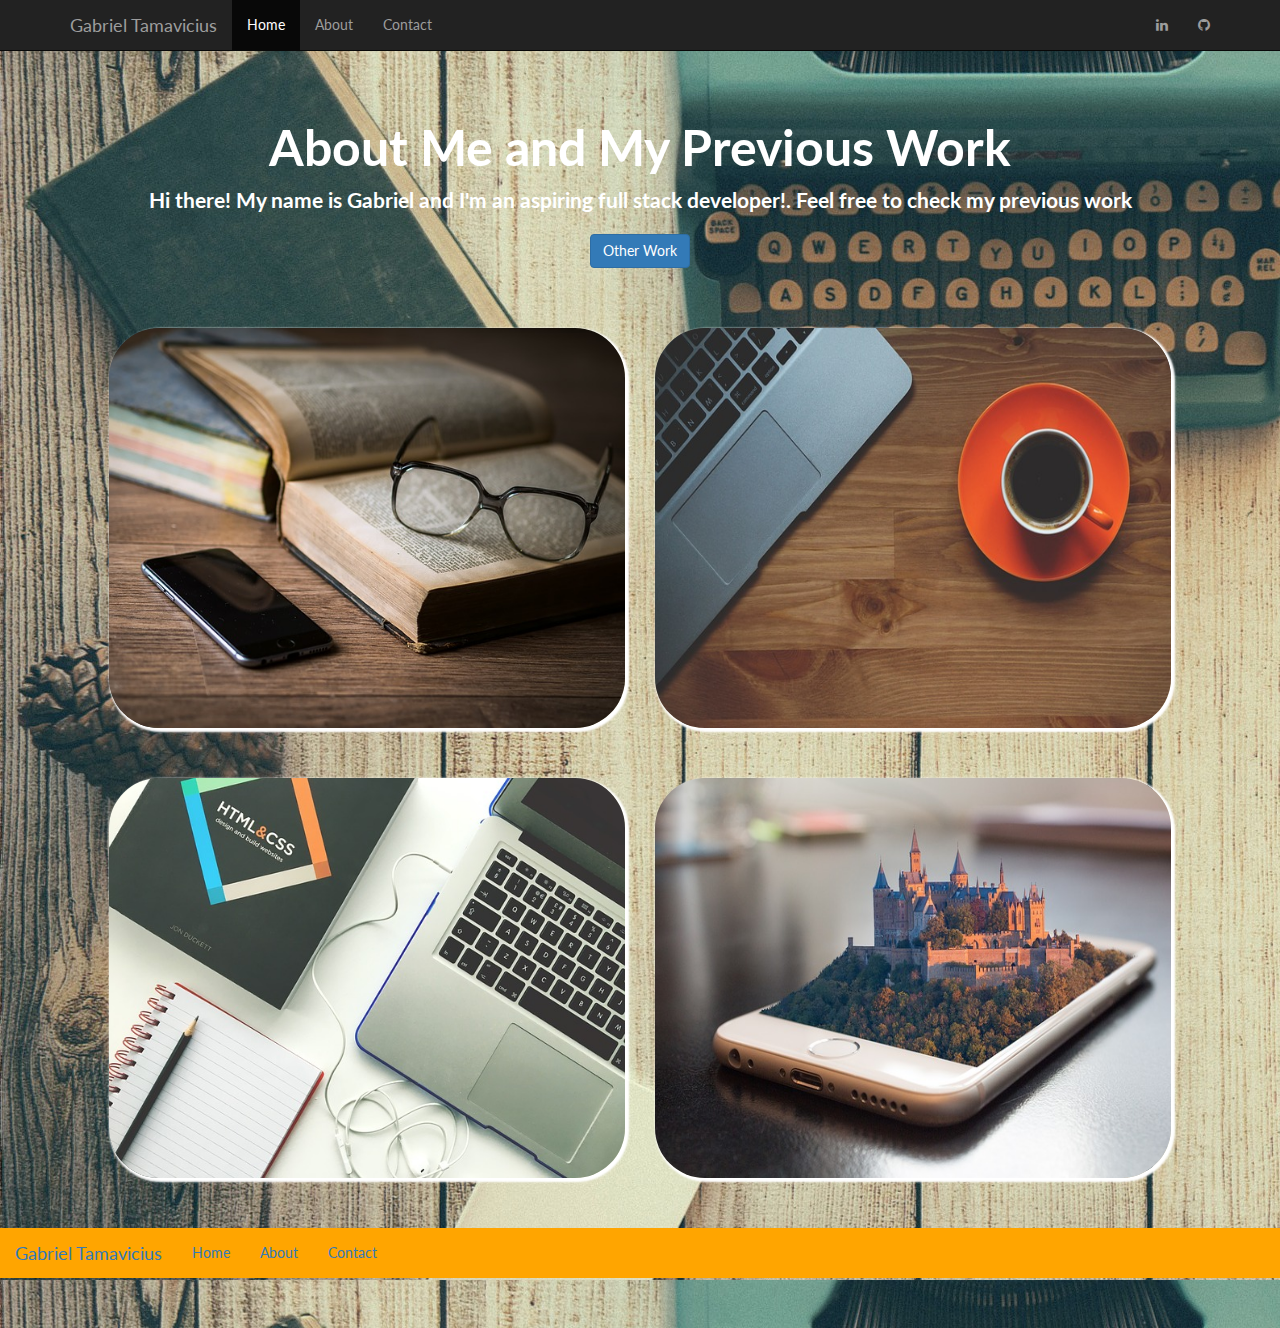
<file: about.html>
<!DOCTYPE html>
<html>
<head>
<title>About</title>


<link rel="stylesheet" type="text/css" href="https://maxcdn.bootstrapcdn.com/bootstrap/3.3.5/css/bootstrap.min.css">					<!--style sheets, fonts and css -->
<link rel="stylesheet" type="text/css" href="https://maxcdn.bootstrapcdn.com/font-awesome/4.4.0/css/font-awesome.min.css">
<link href="http://fonts.googleapis.com/css?family=Lato:300,400,700,300italic,400italic,700italic" rel="stylesheet" type="text/css">
<link rel="stylesheet" type="text/css" href="app.css">
	

</head>
<div class="page-wrap">															<!--Page wrap makes the footer stick to the bottom  -->
<body class="about">																				
																								<!-- START OF NAVIGATION -->
 <nav class="navbar navbar-transparent navbar-inverse navbar-fixed-top">						<!-- Navigation is fixed -->
  <div class="container">


    <div class="navbar-header">
      <button type="button" class="navbar-toggle collapsed" data-toggle="collapse" data-target="#navbar" aria-expanded="false" aria-controls="navbar">
       			 <span class="sr-only">Toggle navigation</span>
      </button>
     			 <a class="navbar-brand" href="https://github.com/GabrielTa">Gabriel Tamavicius</a>		<!-- Linked it Github -->
    </div>



  			 <div id="navbar" class="collapse navbar-collapse">
      			<ul class="nav navbar-nav">
        			<li class="active"><a href="index.html">Home</a></li>				<!-- href to Home -->
        			<li><a href="about.html">About</a></li>								<!-- href to About/refreshes the page  -->
        			<li><a href="contact.html">Contact</a></li>							<!-- href to Contact -->
      			</ul>



         			<ul class="nav navbar-nav navbar-right">
        			<li><a href="https://www.linkedin.com/in/gtama/"><i class="fa fa-linkedin" aria-hidden="true"></i></a></li>  <!-- font awesome linkedIn with url  to my profile -->
        			<li><a href="https://github.com/GabrielTa"> <i class="fa fa-github" aria-hidden="true"></i></a></li>          <!-- font awesome github with url to my profile -->
      			</ul>
    		</div>
  	</div>
 </nav>

 																								<!-- END OF NAVIGATION -->



 																								<!-- START OF ALBUM -->

  <div class=" about-container">
        	<h2 class="heading">About Me and My Previous Work</h2>
        	<p class="lead">Hi there! My name is Gabriel and I'm an aspiring full stack developer!. Feel free to check my previous work</p>
     		<div class="col-lg-12 text-center">
        	  <p>
         		 <a href="https://github.com/GabrielTa"  class="btn btn-primary">Other Work</a>			<!-- Centers the Button on the Scree. Links to GitHub -->
       		 </p>
      
  </div>

 																								<!-- ENDING OF ALBUM -->



      <div class="containeralbum">
			<div class="row">

     			<div class="col-lg-5 col-lg-offset-1 text-center">			<!-- The offsets centers the "card" -->																		
       				 <div class="card">
       				 	<div class="image">
           				<img  style="height: 400px; width: 100%; display: block;" src="images/b1.jpg" >
           				</div>
           				
         			 </div>

        		</div>

        		<div class="col-lg-5 col-lg-offset-0 text-center">
       				 <div class="card">
       				 	<div class="image">
           				<img   style="height: 400px; width: 100%; display: block;" src="images/b2.jpg" >
           			    </div>
         			 </div>

        		</div>

        		<div class="col-lg-5 col-lg-offset-1 text-center">
       				 <div class="card">
       				 <div class="image">
           				<img  style="height: 400px; width: 100%; display: block;" src="images/b3.jpg" >
           			 </div>
         			 </div>

        		</div>


        		<div class="col-lg-5 col-lg-offset-0 text-center">
       				 <div classl="card">
       				 <div class="image">
           				<img   style="height: 400px; width: 100%; display: block;" src="images/b4.jpg" >
           				 </div>
         			 </div>

        		</div>


      		</div> <!-- Row Div  -->
	</div>			<!-- Container DIV  -->

																										<!-- FOOTER START -->

</div>

<footer class="site-footer">


<button type="button" class="navbar-toggle collapsed" data-toggle="collapse" data-target="#navbar" aria-expanded="false" aria-controls="navbar">
        <span class="sr-only">Toggle navigation</span>
</button>
      <a class="navbar-brand" href="https://github.com/GabrielTa">Gabriel Tamavicius</a>


<ul class="nav navbar-nav">
        <li class="active"><a href="index.html">Home</a></li>   <!-- links to home -->
        <li><a href="about.html">About</a></li>                 <!-- links to about  -->
        <li><a href="contact.html">Contact</a></li>             <!-- links to contact -->
</ul>


</footer>
																											<!-- Footer END -->




<script type="text/javascript" src="https://code.jquery.com/jquery-2.1.4.js"></script>                                     <!-- script in the bottom so it would load last  -->
<script type="text/javascript" src="https://maxcdn.bootstrapcdn.com/bootstrap/3.3.5/js/bootstrap.min.js"></script>



</body>
</html>
</file>
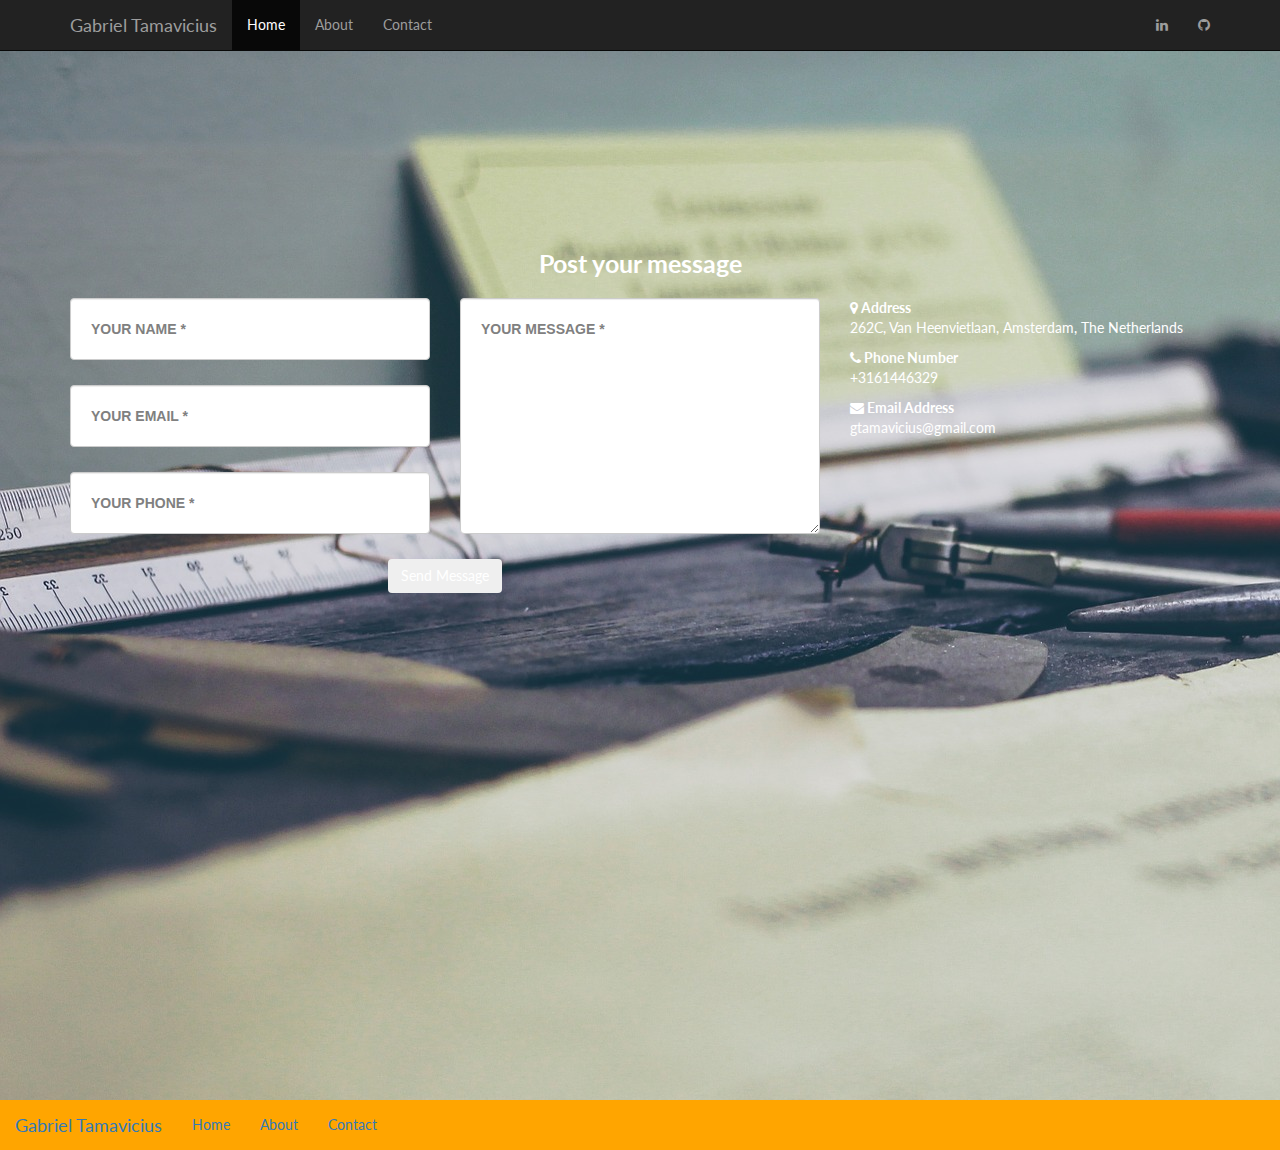
<file: contact.html>
<!DOCTYPE html>
<html>
<head>
	<title>Contact</title>
<link rel="stylesheet" type="text/css" href="https://maxcdn.bootstrapcdn.com/bootstrap/3.3.5/css/bootstrap.min.css">
<link rel="stylesheet" type="text/css" href="https://maxcdn.bootstrapcdn.com/font-awesome/4.4.0/css/font-awesome.min.css">                      <!--style sheets, fonts and css -->
<link href="http://fonts.googleapis.com/css?family=Lato:300,400,700,300italic,400italic,700italic" rel="stylesheet" type="text/css">
<link rel="stylesheet" type="text/css" href="app.css">
</head>
<div class="page-wrap"> 
<body class="contact">

																					<!-- Nav Bar  -->
 <nav class="navbar navbar-transparent navbar-inverse navbar-fixed-top">
  <div class="container">
    <div class="navbar-header">
      <button type="button" class="navbar-toggle collapsed" data-toggle="collapse" data-target="#navbar" aria-expanded="false" aria-controls="navbar">
        <span class="sr-only">Toggle navigation</span>
      </button>

      <a class="navbar-brand" href="https://github.com/GabrielTa">Gabriel Tamavicius</a>
    </div>


    <div id="navbar" class="collapse navbar-collapse">
      <ul class="nav navbar-nav">
        <li class="active"><a href="index.html">Home</a></li>                       <!-- href to home -->
        <li><a href="about.html">About</a></li>                                     <!-- href to about  -->
        <li><a href="contact.html">Contact</a></li>                                  <!--href to contact -->
      </ul>


      <ul class="nav navbar-nav navbar-right">
        <li><a href="https://www.linkedin.com/in/gtama/"><i class="fa fa-linkedin" aria-hidden="true"></i></a></li>         <!-- links to LinkedIN -->
        <li><a href="https://github.com/GabrielTa"> <i class="fa fa-github" aria-hidden="true"></i></a></li>                <!-- links to Github -->
      </ul>

    </div>
  </div>
 </nav>


 																						<!-- End of Nav Bar -->


 																						<!-- Start of Contact Form -->
<section id="contact" style="">
            <div class="container">
                <div class="row">
                    <div class="about_our_company" style="margin-bottom: 20px;">        <!-- Start of Navigation  -->
                        <h1 style="color:white;">Post your message</h1>                         
                        <div class="titleline-icon"></div>
                        <p style="color:red;"> </p>
                    </div>
                </div>



                <div class="row">                                                    
                    <div class="col-md-8">
                        <form name="sentMessage" id="contactForm" novalidate="">
                            <div class="row">
                                <div class="col-md-6">
                                    <div class="form-group">
                                        <input type="text" class="form-control" placeholder="Your Name *" id="name" required="" data-validation-required-message="Please enter your name.">
                                        <p class="help-block text-danger"></p>
                                    </div>
                                    <div class="form-group">
                                        <input type="email" class="form-control" placeholder="Your Email *" id="email" required="" data-validation-required-message="Please enter your email address.">
                                        <p class="help-block text-danger"></p>
                                    </div>
                                    <div class="form-group">
                                        <input type="tel" class="form-control" placeholder="Your Phone *" id="phone" required="" data-validation-required-message="Please enter your phone number.">
                                        <p class="help-block text-danger"></p>
                                    </div>
                                </div>
                                <div class="col-md-6">
                                    <div class="form-group">
                                        <textarea class="form-control" placeholder="Your Message *" id="message" required="" data-validation-required-message="Please enter a message."></textarea>
                                        <p class="help-block text-danger"></p>
                                    </div>
                                </div>
                                <div class="clearfix"></div>
                                <div class="col-lg-12 text-center">
                                    <div id="success"></div>
                                    <button id="button" type="submit" class="btn btn-xl get">Send Message</button>
                                </div>
                            </div>
                        </form>
                    </div>

                    <div class="col-md-4">
                        <p style="color:#fff;">
                            <strong><i class="fa fa-map-marker"></i> Address</strong><br>
                            262C, Van Heenvietlaan, Amsterdam, The Netherlands 
                        </p>
                        <p style="color:#fff;"><strong><i class="fa fa-phone"></i> Phone Number</strong><br>
                            +3161446329</p>
                        <p style="color:#fff;">
                            <strong><i class="fa fa-envelope"></i>  Email Address</strong><br>					<!-- Envel -->
                            gtamavicius@gmail.com</p>
                        <p></p>
                    </div>
                </div>
            </div>
        </section>


</div>


                                                                                                        <!-- FOOTER START -->


<footer class="site-footer">


<button type="button" class="navbar-toggle collapsed" data-toggle="collapse" data-target="#navbar" aria-expanded="false" aria-controls="navbar">
        <span class="sr-only">Toggle navigation</span>
</button>
      <a class="navbar-brand" href="https://github.com/GabrielTa">Gabriel Tamavicius</a>


<ul class="nav navbar-nav">
        <li class="active"><a href="index.html">Home</a></li>   <!-- links to home -->
        <li><a href="about.html">About</a></li>                  <!-- links to about  -->
        <li><a href="contact.html">Contact</a></li>             <!-- links to contact -->
</ul>


</footer>


                                                                                           <!-- Footer Ends -->


<script type="text/javascript" src="https://code.jquery.com/jquery-2.1.4.js"></script>                                               <!-- script in the bottom so it would load last  -->
<script type="text/javascript" src="https://maxcdn.bootstrapcdn.com/bootstrap/3.3.5/js/bootstrap.min.js"></script>

</body>
</html>
</file>
<file: app.css>
/*INDEX.HTML*/
body {
   
    background-size: cover;                                            /*the images covers entire pasge  */
    background-position: center; 
}
body.home  {background: url(images/office-581131_1920.jpg);}               /*every page has a different class for seperate images */
body.contact {background:url(images/desk-828962_1920.jpg);}
body.about {background:url(images/typewriter-801921_1920.jpg);}
body,
html {
    width: 100%;
    height: 100%;
    font-family: "Lato";
    color: white;
}

h1 {
	font-weight: 700;
	font-size: 5em;
}


.content{
	padding-top: 25%;
	text-align: center;
    text-shadow: 0px 4px 3px rgba(0,0,0,0.4),
                 0px 8px 13px rgba(0,0,0,0.1),
                 0px 18px 23px rgba(0,0,0,0.1);
}

hr {
    width: 400px;
    border-top: 1px solid #f8f8f8;
    border-bottom: 1px solid rgba(0,0,0,0.2);
}



                                                                                                                    /*eND OF iNDEX.html



                                                                                                                    /*CONTACT FORM*/



section#contact {
  
    background-position: center;
    background-repeat: no-repeat;
    margin-top: 200px;


}
section {
    padding: 30px 0PX;
}
section#contact .section-heading {
    color: white;
}
section#contact .form-group {
    margin-bottom: 25px;
}
section#contact .form-group input,
section#contact .form-group textarea {
    padding: 20px;
}
section#contact .form-group input.form-control {
    height: auto;
}
section#contact .form-group textarea.form-control {
    height: 236px;
}
section#contact .form-control:focus {
    border-color: #fed136;
    box-shadow: none;
}
section#contact ::-webkit-input-placeholder {
    font-family: "Montserrat", "Helvetica Neue", Helvetica, Arial, sans-serif;          /*Multiple fonts incase the browser does not have them installed*/
    text-transform: uppercase;
    font-weight: 700;
    color: grey;
}
.gellary_bg_none img{
    width: 100%;
    height: 250px;
}
section#contact :-moz-placeholder {
    
    font-family: "Montserrat", "Helvetica Neue", Helvetica, Arial, sans-serif;
    text-transform: uppercase;
    font-weight: 700;
    color: grey;
}
section#contact ::-moz-placeholder {
 
    font-family: "Montserrat", "Helvetica Neue", Helvetica, Arial, sans-serif;
    text-transform: uppercase;
    font-weight: 700;
    color: grey;
}
section#contact :-ms-input-placeholder {
    font-family: "Montserrat", "Helvetica Neue", Helvetica, Arial, sans-serif;
    text-transform: uppercase;
    font-weight: 700;
    color: grey;
}
section#contact .text-danger {
    color: grey;
}

.about_our_company{
    text-align: center;
}
.about_our_company h1{
    font-size: 25px;
}





                                                                                                                        /*END OF CONTACT FORM */

                                                                                                                    /*START OF ABOUT PAGE*/
.about-container {

padding-top: 100px;
padding-bottom: 0px;
background-repeat: no-repeat;
}

.heading{
text-align: center;
font-size: 50px;
font-weight: bold;
}

.lead {
text-align: center;
font-weight: bold;                                                                                                 
}

.centras{
    text-align: center;
}

}

.containeralbum {
    padding-top: 50px;
    padding-bottom: 0px;                 
}
.btn-primary {

    margin-bottom: 50px;
}

.card-text{
    color:white;
    font-weight: bold;
    font-size: 20px;
    font-family: "Montserrat";
    padding-top:5px;
    
}

.card {
    padding-bottom: 50px;       /*leaves some space between the top and bottom images */
}

/*pic zoom efect */





.image:hover img {
    -webkit-transform:scale(1.05); 
 
     transform:scale(1.05);
}

.image img {
    -webkit-transition: all 1s ease; /* Safari and Chrome */
    -moz-transition: all 1s ease; /* Firefox */
    transition: all 1s ease;
    border-radius: 50px;    /*rounded cornesr */
    border-color:white;
    border: 10px;
    box-shadow: 2px 2px 2px 2px white;
}

/*end of zoom effect*/



/*footer*/
* {
  margin: 0;
}
html, body {
  height: 100%;
}
.page-wrap {
  min-height: 100%;
  /* equal to footer height */
  margin-bottom: 0px; 
}
.page-wrap:after {
  content: "";
  display: block;
}
.site-footer, .page-wrap:after {
  height: 50px; 
}
.site-footer {
  background: orange;
}




















/*end of footer*/
</file>
